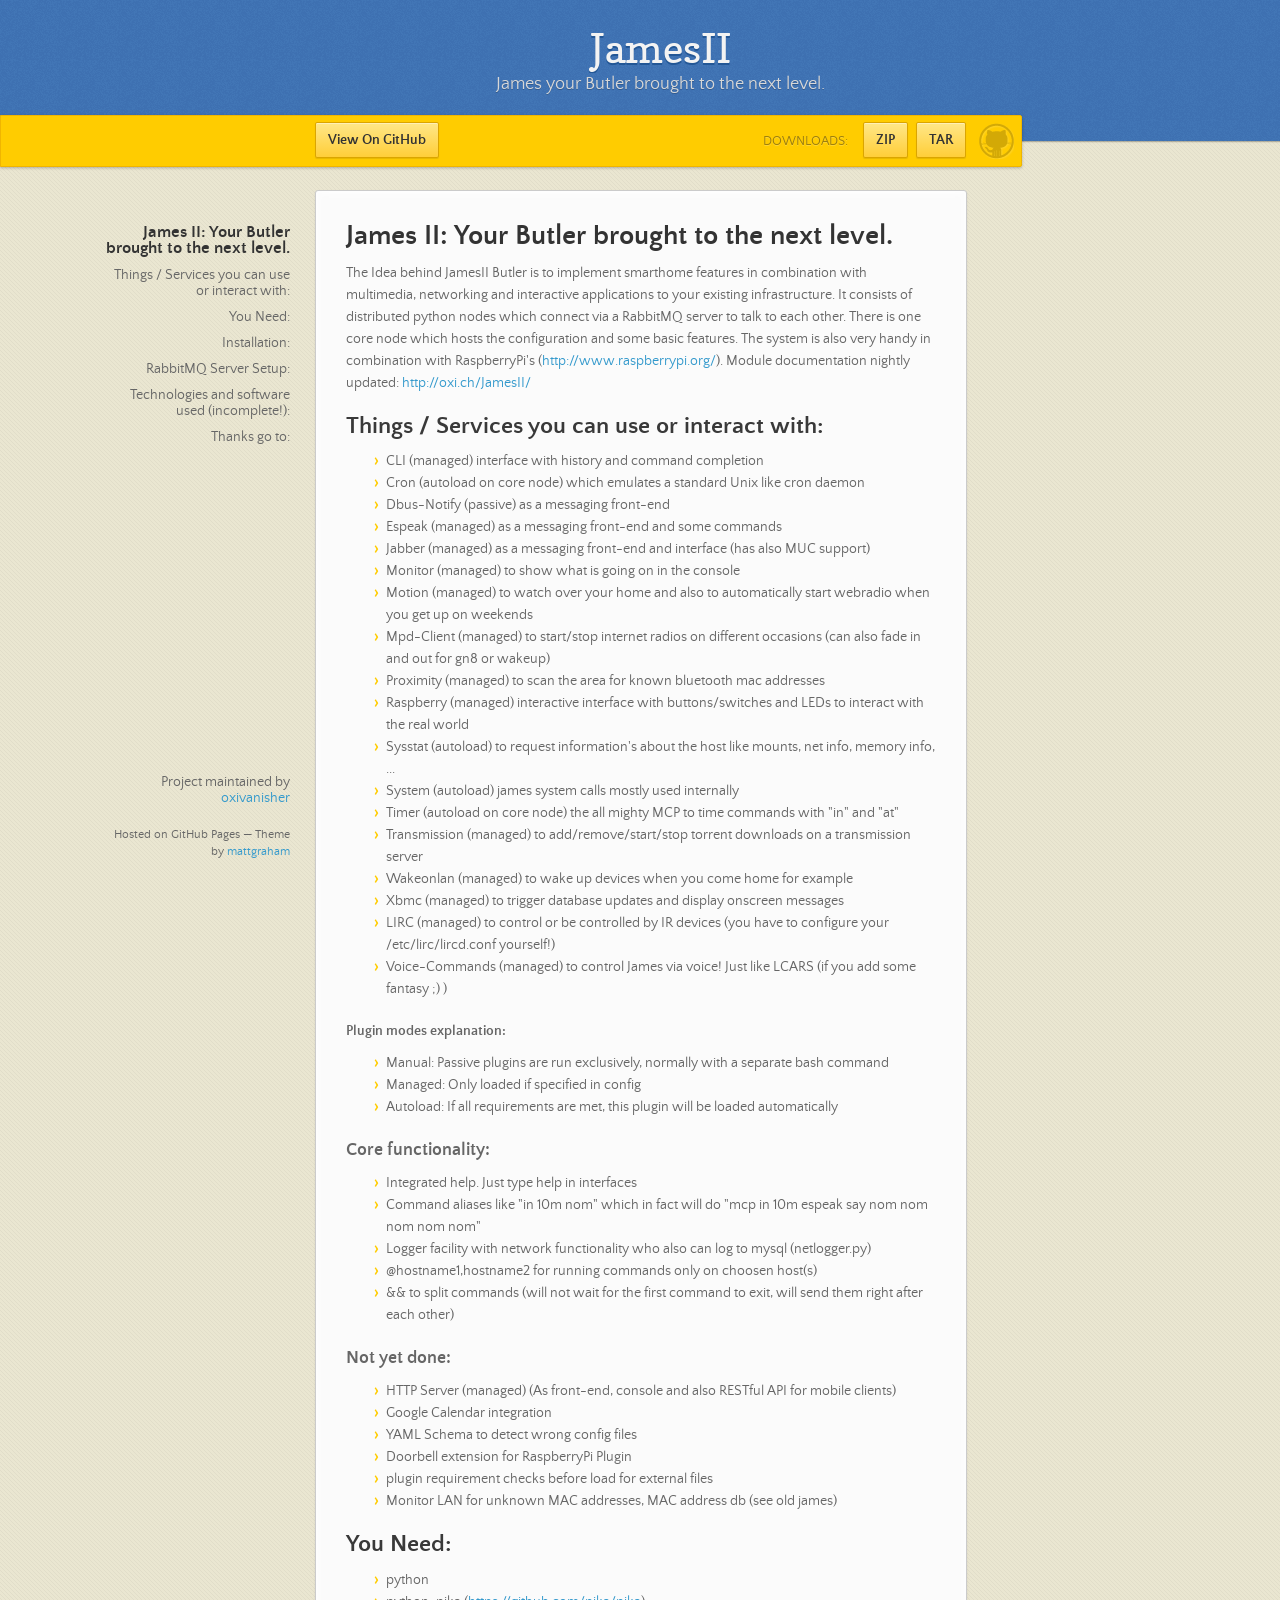
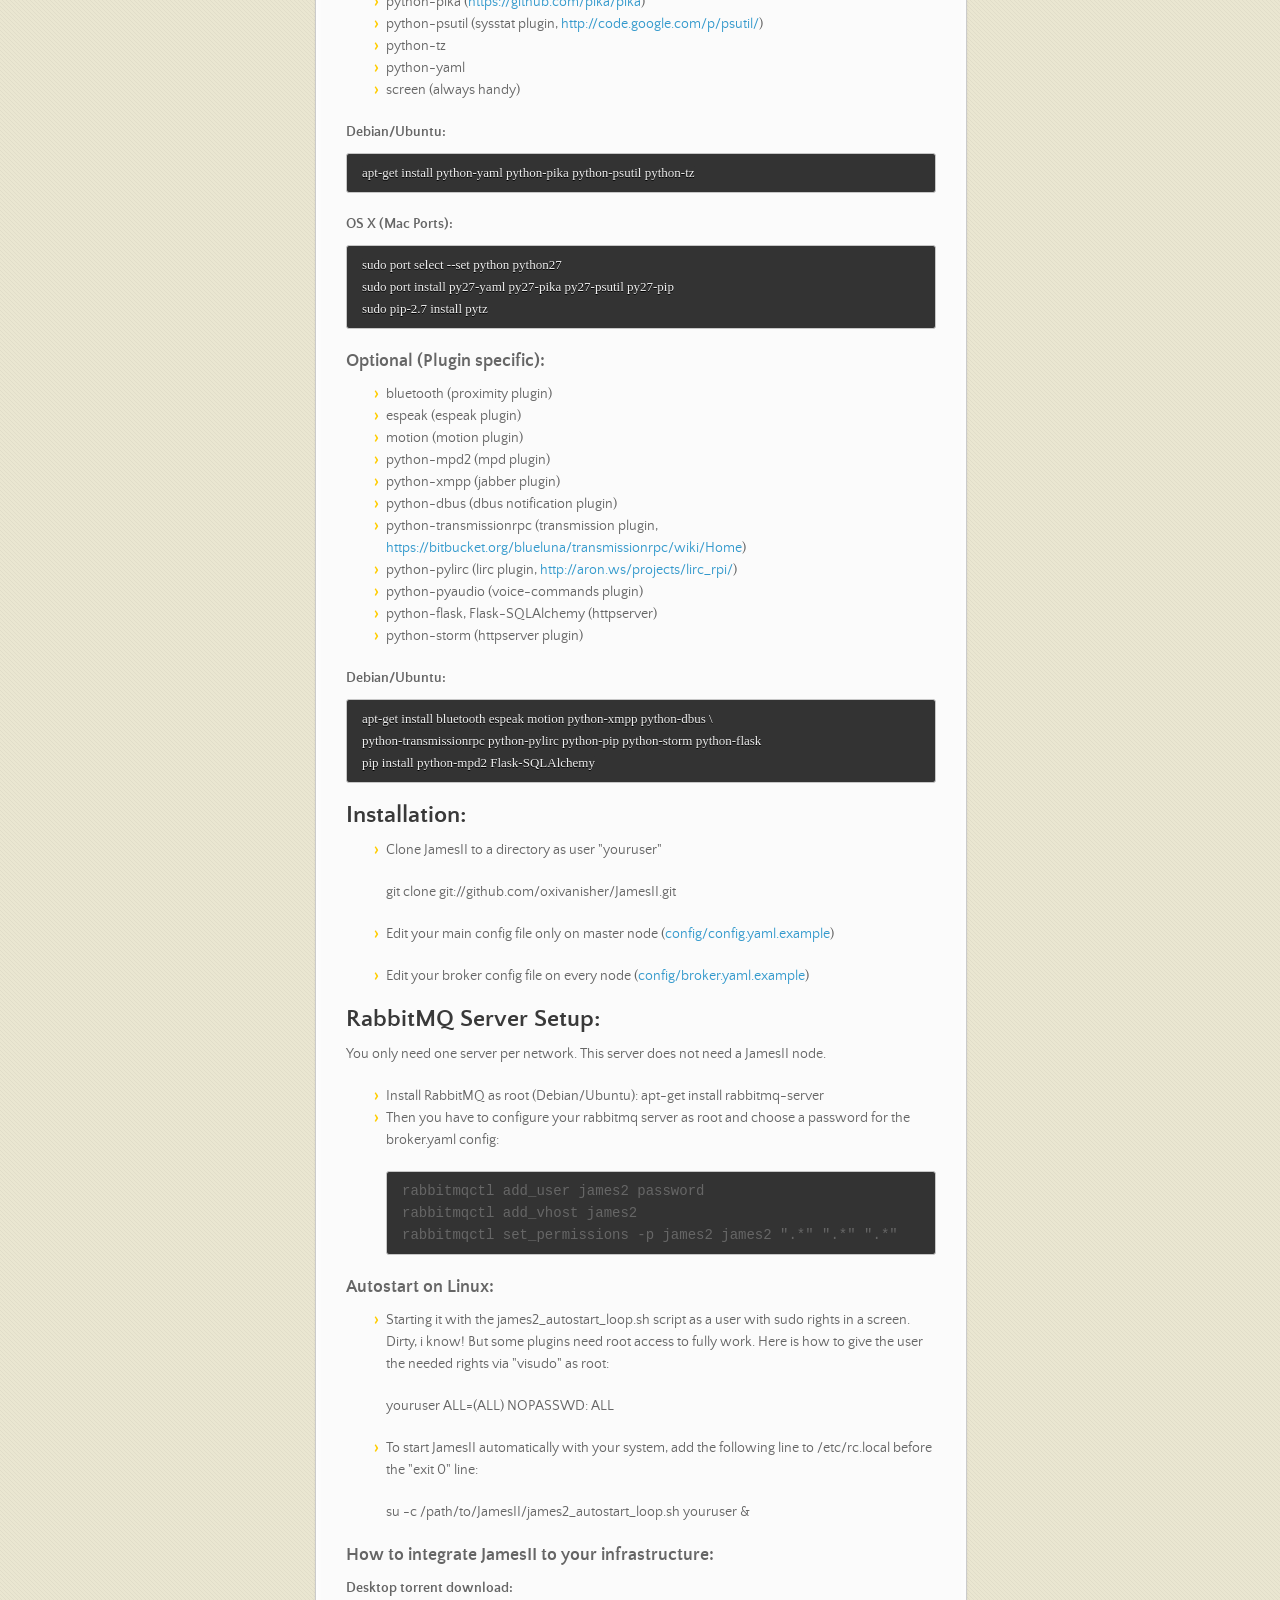
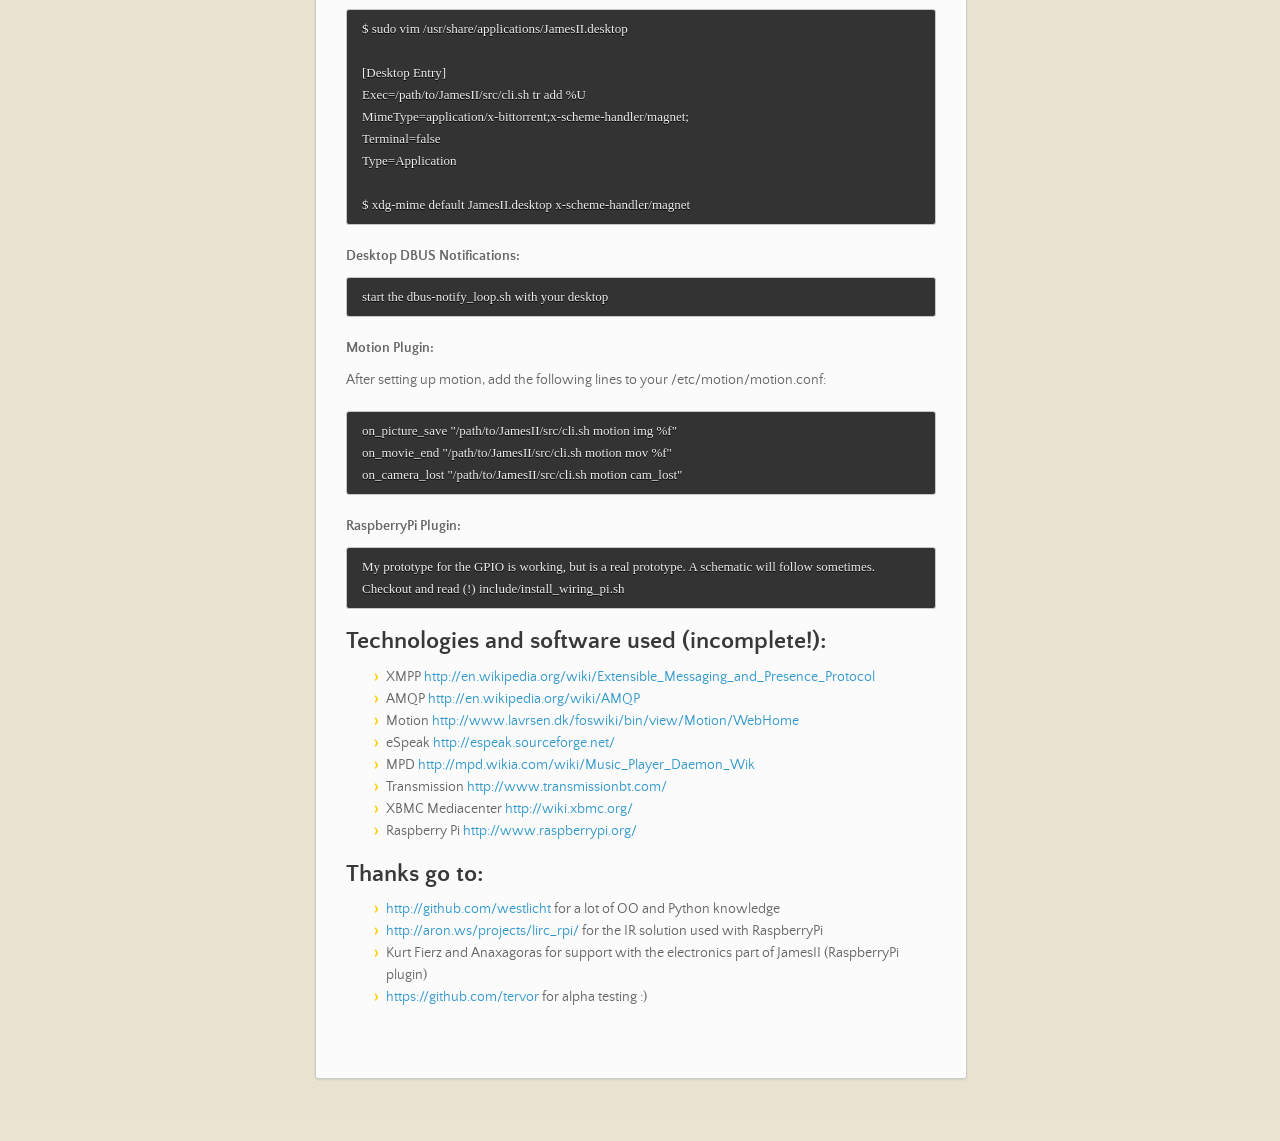
<file: index.html>
<!doctype html>
<html>
  <head>
    <meta charset="utf-8">
    <meta http-equiv="X-UA-Compatible" content="chrome=1">
    <title>JamesII by oxivanisher</title>
    <link rel="stylesheet" href="stylesheets/styles.css">
    <link rel="stylesheet" href="stylesheets/pygment_trac.css">
    <script src="https://ajax.googleapis.com/ajax/libs/jquery/1.7.1/jquery.min.js"></script>
    <script src="javascripts/main.js"></script>
    <!--[if lt IE 9]>
      <script src="//html5shiv.googlecode.com/svn/trunk/html5.js"></script>
    <![endif]-->
    <meta name="viewport" content="width=device-width, initial-scale=1, user-scalable=no">

  </head>
  <body>

      <header>
        <h1>JamesII</h1>
        <p>James your Butler brought to the next level.</p>
      </header>

      <div id="banner">
        <span id="logo"></span>

        <a href="https://github.com/oxivanisher/JamesII" class="button fork"><strong>View On GitHub</strong></a>
        <div class="downloads">
          <span>Downloads:</span>
          <ul>
            <li><a href="https://github.com/oxivanisher/JamesII/zipball/master" class="button">ZIP</a></li>
            <li><a href="https://github.com/oxivanisher/JamesII/tarball/master" class="button">TAR</a></li>
          </ul>
        </div>
      </div><!-- end banner -->

    <div class="wrapper">
      <nav>
        <ul></ul>
      </nav>
      <section>
        <h1>James II: Your Butler brought to the next level.</h1>

<p>The Idea behind JamesII Butler is to implement smarthome features in combination with multimedia, networking and interactive applications to your existing infrastructure. It consists of distributed python nodes which connect via a RabbitMQ server to talk to each other. There is one core node which hosts the configuration and some basic features.
The system is also very handy in combination with RaspberryPi's (<a href="http://www.raspberrypi.org/">http://www.raspberrypi.org/</a>).
Module documentation nightly updated: <a href="http://oxi.ch/JamesII/">http://oxi.ch/JamesII/</a></p>

<h2>Things / Services you can use or interact with:</h2>

<ul>
<li>CLI (managed) interface with history and command completion</li>
<li>Cron (autoload on core node) which emulates a standard Unix like cron daemon</li>
<li>Dbus-Notify (passive) as a messaging front-end</li>
<li>Espeak (managed) as a messaging front-end and some commands</li>
<li>Jabber (managed) as a messaging front-end and interface (has also MUC support)</li>
<li>Monitor (managed) to show what is going on in the console</li>
<li>Motion (managed) to watch over your home and also to automatically start webradio when you get up on weekends</li>
<li>Mpd-Client (managed) to start/stop internet radios on different occasions (can also fade in and out for gn8 or wakeup)</li>
<li>Proximity (managed) to scan the area for known bluetooth mac addresses</li>
<li>Raspberry (managed) interactive interface with buttons/switches and LEDs to interact with the real world</li>
<li>Sysstat (autoload) to request information's about the host like mounts, net info, memory info, ...</li>
<li>System (autoload) james system calls mostly used internally</li>
<li>Timer (autoload on core node) the all mighty MCP to time commands with "in" and "at"</li>
<li>Transmission (managed) to add/remove/start/stop torrent downloads on a transmission server</li>
<li>Wakeonlan (managed) to wake up devices when you come home for example</li>
<li>Xbmc (managed) to trigger database updates and display onscreen messages</li>
<li>LIRC (managed) to control or be controlled by IR devices (you have to configure your /etc/lirc/lircd.conf yourself!)</li>
<li>Voice-Commands (managed) to control James via voice! Just like LCARS (if you add some fantasy ;) )</li>
</ul><h4>Plugin modes explanation:</h4>

<ul>
<li>Manual: Passive plugins are run exclusively, normally with a separate bash command</li>
<li>Managed: Only loaded if specified in config</li>
<li>Autoload: If all requirements are met, this plugin will be loaded automatically</li>
</ul><h3>Core functionality:</h3>

<ul>
<li>Integrated help. Just type help in interfaces</li>
<li>Command aliases like "in 10m nom" which in fact will do "mcp in 10m espeak say nom nom nom nom nom"</li>
<li>Logger facility with network functionality who also can log to mysql (netlogger.py)</li>
<li>@hostname1,hostname2 for running commands only on choosen host(s)</li>
<li>&amp;&amp; to split commands (will not wait for the first command to exit, will send them right after each other)</li>
</ul><h3>Not yet done:</h3>

<ul>
<li>HTTP Server (managed) (As front-end, console and also RESTful API for mobile clients)</li>
<li>Google Calendar integration</li>
<li>YAML Schema to detect wrong config files</li>
<li>Doorbell extension for RaspberryPi Plugin</li>
<li>plugin requirement checks before load for external files</li>
<li>Monitor LAN for unknown MAC addresses, MAC address db (see old james)</li>
</ul><h2>You Need:</h2>

<ul>
<li>python</li>
<li>python-pika (<a href="https://github.com/pika/pika">https://github.com/pika/pika</a>)</li>
<li>python-psutil (sysstat plugin, <a href="http://code.google.com/p/psutil/">http://code.google.com/p/psutil/</a>)</li>
<li>python-tz</li>
<li>python-yaml</li>
<li>screen (always handy)</li>
</ul><h4>Debian/Ubuntu:</h4>

<pre><code>apt-get install python-yaml python-pika python-psutil python-tz
</code></pre>

<h4>OS X (Mac Ports):</h4>

<pre><code>sudo port select --set python python27
sudo port install py27-yaml py27-pika py27-psutil py27-pip
sudo pip-2.7 install pytz
</code></pre>

<h3>Optional (Plugin specific):</h3>

<ul>
<li>bluetooth (proximity plugin)</li>
<li>espeak (espeak plugin)</li>
<li>motion (motion plugin)</li>
<li>python-mpd2 (mpd plugin)</li>
<li>python-xmpp (jabber plugin)</li>
<li>python-dbus (dbus notification plugin)</li>
<li>python-transmissionrpc (transmission plugin, <a href="https://bitbucket.org/blueluna/transmissionrpc/wiki/Home">https://bitbucket.org/blueluna/transmissionrpc/wiki/Home</a>)</li>
<li>python-pylirc (lirc plugin, <a href="http://aron.ws/projects/lirc_rpi/">http://aron.ws/projects/lirc_rpi/</a>)</li>
<li>python-pyaudio (voice-commands plugin)</li>
<li>python-flask, Flask-SQLAlchemy (httpserver)</li>
<li>python-storm (httpserver plugin)</li>
</ul><h4>Debian/Ubuntu:</h4>

<pre><code>apt-get install bluetooth espeak motion python-xmpp python-dbus \
python-transmissionrpc python-pylirc python-pip python-storm python-flask
pip install python-mpd2 Flask-SQLAlchemy
</code></pre>

<h2>Installation:</h2>

<ul>
<li>
<p>Clone JamesII to a directory as user "youruser"</p>

<p>git clone git://github.com/oxivanisher/JamesII.git</p>
</li>
<li><p>Edit your main config file only on master node (<a href="https://github.com/oxivanisher/JamesII/blob/master/config/config.yaml.example" title="Base Config Example">config/config.yaml.example</a>)</p></li>
<li><p>Edit your broker config file on every node (<a href="https://github.com/oxivanisher/JamesII/blob/master/config/broker.yaml.example" title="Broker Example">config/broker.yaml.example</a>)</p></li>
</ul><h2>RabbitMQ Server Setup:</h2>

<p>You only need one server per network. This server does not need a JamesII node.</p>

<ul>
<li>Install RabbitMQ as root (Debian/Ubuntu):
apt-get install rabbitmq-server</li>
<li>
<p>Then you have to configure your rabbitmq server as root and choose a password for the broker.yaml config:</p>

<pre>rabbitmqctl add_user james2 password
rabbitmqctl add_vhost james2
rabbitmqctl set_permissions -p james2 james2 ".*" ".*" ".*"</pre>
</li>
</ul><h3>Autostart on Linux:</h3>

<ul>
<li>
<p>Starting it with the james2_autostart_loop.sh script as a user with sudo rights in a screen. Dirty, i know! But some plugins need root access to fully work. Here is how to give the user the needed rights via "visudo" as root:</p>

<p>youruser ALL=(ALL) NOPASSWD: ALL</p>
</li>
<li>
<p>To start JamesII automatically with your system, add the following line to /etc/rc.local before the "exit 0" line:</p>

<p>su -c /path/to/JamesII/james2_autostart_loop.sh youruser &amp;</p>
</li>
</ul><h3>How to integrate JamesII to your infrastructure:</h3>

<h4>Desktop torrent download:</h4>

<pre><code>$ sudo vim /usr/share/applications/JamesII.desktop

[Desktop Entry]
Exec=/path/to/JamesII/src/cli.sh tr add %U
MimeType=application/x-bittorrent;x-scheme-handler/magnet;
Terminal=false
Type=Application

$ xdg-mime default JamesII.desktop x-scheme-handler/magnet
</code></pre>

<h4>Desktop DBUS Notifications:</h4>

<pre><code>start the dbus-notify_loop.sh with your desktop
</code></pre>

<h4>Motion Plugin:</h4>

<p>After setting up motion, add the following lines to your /etc/motion/motion.conf:</p>

<pre><code>on_picture_save "/path/to/JamesII/src/cli.sh motion img %f"
on_movie_end "/path/to/JamesII/src/cli.sh motion mov %f"
on_camera_lost "/path/to/JamesII/src/cli.sh motion cam_lost"
</code></pre>

<h4>RaspberryPi Plugin:</h4>

<pre><code>My prototype for the GPIO is working, but is a real prototype. A schematic will follow sometimes.
Checkout and read (!) include/install_wiring_pi.sh
</code></pre>

<h2>Technologies and software used (incomplete!):</h2>

<ul>
<li>XMPP <a href="http://en.wikipedia.org/wiki/Extensible_Messaging_and_Presence_Protocol">http://en.wikipedia.org/wiki/Extensible_Messaging_and_Presence_Protocol</a>
</li>
<li>AMQP <a href="http://en.wikipedia.org/wiki/AMQP">http://en.wikipedia.org/wiki/AMQP</a>
</li>
<li>Motion <a href="http://www.lavrsen.dk/foswiki/bin/view/Motion/WebHome">http://www.lavrsen.dk/foswiki/bin/view/Motion/WebHome</a>
</li>
<li>eSpeak <a href="http://espeak.sourceforge.net/">http://espeak.sourceforge.net/</a>
</li>
<li>MPD <a href="http://mpd.wikia.com/wiki/Music_Player_Daemon_Wik">http://mpd.wikia.com/wiki/Music_Player_Daemon_Wik</a>
</li>
<li>Transmission <a href="http://www.transmissionbt.com/">http://www.transmissionbt.com/</a>
</li>
<li>XBMC Mediacenter <a href="http://wiki.xbmc.org/">http://wiki.xbmc.org/</a>
</li>
<li>Raspberry Pi <a href="http://www.raspberrypi.org/">http://www.raspberrypi.org/</a>
</li>
</ul><h2>Thanks go to:</h2>

<ul>
<li>
<a href="http://github.com/westlicht">http://github.com/westlicht</a> for a lot of OO and Python knowledge</li>
<li>
<a href="http://aron.ws/projects/lirc_rpi/">http://aron.ws/projects/lirc_rpi/</a> for the IR solution used with RaspberryPi</li>
<li>Kurt Fierz and Anaxagoras for support with the electronics part of JamesII (RaspberryPi plugin)</li>
<li>
<a href="https://github.com/tervor">https://github.com/tervor</a> for alpha testing :)</li>
</ul>
      </section>
      <footer>
        <p>Project maintained by <a href="https://github.com/oxivanisher">oxivanisher</a></p>
        <p><small>Hosted on GitHub Pages &mdash; Theme by <a href="http://twitter.com/#!/michigangraham">mattgraham</a></small></p>
      </footer>
    </div>
    <!--[if !IE]><script>fixScale(document);</script><![endif]-->
              <script type="text/javascript">
            var gaJsHost = (("https:" == document.location.protocol) ? "https://ssl." : "http://www.");
            document.write(unescape("%3Cscript src='" + gaJsHost + "google-analytics.com/ga.js' type='text/javascript'%3E%3C/script%3E"));
          </script>
          <script type="text/javascript">
            try {
              var pageTracker = _gat._getTracker("UA-40101021-1");
            pageTracker._trackPageview();
            } catch(err) {}
          </script>

  </body>
</html>
</file>
<file: stylesheets/styles.css>
/*
Leap Day for GitHub Pages
by Matt Graham
*/
@font-face {
  font-family: 'Quattrocento Sans';
  src: url("../fonts/quattrocentosans-bold-webfont.eot");
  src: url("../fonts/quattrocentosans-bold-webfont.eot?#iefix") format("embedded-opentype"), url("../fonts/quattrocentosans-bold-webfont.woff") format("woff"), url("../fonts/quattrocentosans-bold-webfont.ttf") format("truetype"), url("../fonts/quattrocentosans-bold-webfont.svg#QuattrocentoSansBold") format("svg");
  font-weight: bold;
  font-style: normal;
}

@font-face {
  font-family: 'Quattrocento Sans';
  src: url("../fonts/quattrocentosans-bolditalic-webfont.eot");
  src: url("../fonts/quattrocentosans-bolditalic-webfont.eot?#iefix") format("embedded-opentype"), url("../fonts/quattrocentosans-bolditalic-webfont.woff") format("woff"), url("../fonts/quattrocentosans-bolditalic-webfont.ttf") format("truetype"), url("../fonts/quattrocentosans-bolditalic-webfont.svg#QuattrocentoSansBoldItalic") format("svg");
  font-weight: bold;
  font-style: italic;
}

@font-face {
  font-family: 'Quattrocento Sans';
  src: url("../fonts/quattrocentosans-italic-webfont.eot");
  src: url("../fonts/quattrocentosans-italic-webfont.eot?#iefix") format("embedded-opentype"), url("../fonts/quattrocentosans-italic-webfont.woff") format("woff"), url("../fonts/quattrocentosans-italic-webfont.ttf") format("truetype"), url("../fonts/quattrocentosans-italic-webfont.svg#QuattrocentoSansItalic") format("svg");
  font-weight: normal;
  font-style: italic;
}

@font-face {
  font-family: 'Quattrocento Sans';
  src: url("../fonts/quattrocentosans-regular-webfont.eot");
  src: url("../fonts/quattrocentosans-regular-webfont.eot?#iefix") format("embedded-opentype"), url("../fonts/quattrocentosans-regular-webfont.woff") format("woff"), url("../fonts/quattrocentosans-regular-webfont.ttf") format("truetype"), url("../fonts/quattrocentosans-regular-webfont.svg#QuattrocentoSansRegular") format("svg");
  font-weight: normal;
  font-style: normal;
}

@font-face {
  font-family: 'Copse';
  src: url("../fonts/copse-regular-webfont.eot");
  src: url("../fonts/copse-regular-webfont.eot?#iefix") format("embedded-opentype"), url("../fonts/copse-regular-webfont.woff") format("woff"), url("../fonts/copse-regular-webfont.ttf") format("truetype"), url("../fonts/copse-regular-webfont.svg#CopseRegular") format("svg");
  font-weight: normal;
  font-style: normal;
}

/* normalize.css 2012-02-07T12:37 UTC - http://github.com/necolas/normalize.css */
/* =============================================================================
   HTML5 display definitions
   ========================================================================== */
/*
 * Corrects block display not defined in IE6/7/8/9 & FF3
 */
article,
aside,
details,
figcaption,
figure,
footer,
header,
hgroup,
nav,
section,
summary {
  display: block;
}

/*
 * Corrects inline-block display not defined in IE6/7/8/9 & FF3
 */
audio,
canvas,
video {
  display: inline-block;
  *display: inline;
  *zoom: 1;
}

/*
 * Prevents modern browsers from displaying 'audio' without controls
 */
audio:not([controls]) {
  display: none;
}

/*
 * Addresses styling for 'hidden' attribute not present in IE7/8/9, FF3, S4
 * Known issue: no IE6 support
 */
[hidden] {
  display: none;
}

/* =============================================================================
   Base
   ========================================================================== */
/*
 * 1. Corrects text resizing oddly in IE6/7 when body font-size is set using em units
 *    http://clagnut.com/blog/348/#c790
 * 2. Prevents iOS text size adjust after orientation change, without disabling user zoom
 *    www.456bereastreet.com/archive/201012/controlling_text_size_in_safari_for_ios_without_disabling_user_zoom/
 */
html {
  font-size: 100%;
  /* 1 */
  -webkit-text-size-adjust: 100%;
  /* 2 */
  -ms-text-size-adjust: 100%;
  /* 2 */
}

/*
 * Addresses font-family inconsistency between 'textarea' and other form elements.
 */
html,
button,
input,
select,
textarea {
  font-family: sans-serif;
}

/*
 * Addresses margins handled incorrectly in IE6/7
 */
body {
  margin: 0;
}

/* =============================================================================
   Links
   ========================================================================== */
/*
 * Addresses outline displayed oddly in Chrome
 */
a:focus {
  outline: thin dotted;
}

/*
 * Improves readability when focused and also mouse hovered in all browsers
 * people.opera.com/patrickl/experiments/keyboard/test
 */
a:hover,
a:active {
  outline: 0;
}

/* =============================================================================
   Typography
   ========================================================================== */
/*
 * Addresses font sizes and margins set differently in IE6/7
 * Addresses font sizes within 'section' and 'article' in FF4+, Chrome, S5
 */
h1 {
  font-size: 2em;
  margin: 0.67em 0;
}

h2 {
  font-size: 1.5em;
  margin: 0.83em 0;
}

h3 {
  font-size: 1.17em;
  margin: 1em 0;
}

h4 {
  font-size: 1em;
  margin: 1.33em 0;
}

h5 {
  font-size: 0.83em;
  margin: 1.67em 0;
}

h6 {
  font-size: 0.75em;
  margin: 2.33em 0;
}

/*
 * Addresses styling not present in IE7/8/9, S5, Chrome
 */
abbr[title] {
  border-bottom: 1px dotted;
}

/*
 * Addresses style set to 'bolder' in FF3+, S4/5, Chrome
*/
b,
strong {
  font-weight: bold;
}

blockquote {
  margin: 1em 40px;
}

/*
 * Addresses styling not present in S5, Chrome
 */
dfn {
  font-style: italic;
}

/*
 * Addresses styling not present in IE6/7/8/9
 */
mark {
  background: #ff0;
  color: #000;
}

/*
 * Addresses margins set differently in IE6/7
 */
p,
pre {
  margin: 1em 0;
}

/*
 * Corrects font family set oddly in IE6, S4/5, Chrome
 * en.wikipedia.org/wiki/User:Davidgothberg/Test59
 */
pre,
code,
kbd,
samp {
  font-family: monospace, serif;
  _font-family: 'courier new', monospace;
  font-size: 1em;
}

/*
 * 1. Addresses CSS quotes not supported in IE6/7
 * 2. Addresses quote property not supported in S4
 */
/* 1 */
q {
  quotes: none;
}

/* 2 */
q:before,
q:after {
  content: '';
  content: none;
}

small {
  font-size: 75%;
}

/*
 * Prevents sub and sup affecting line-height in all browsers
 * gist.github.com/413930
 */
sub,
sup {
  font-size: 75%;
  line-height: 0;
  position: relative;
  vertical-align: baseline;
}

sup {
  top: -0.5em;
}

sub {
  bottom: -0.25em;
}

/* =============================================================================
   Lists
   ========================================================================== */
/*
 * Addresses margins set differently in IE6/7
 */
dl,
menu,
ol,
ul {
  margin: 1em 0;
}

dd {
  margin: 0 0 0 40px;
}

/*
 * Addresses paddings set differently in IE6/7
 */
menu,
ol,
ul {
  padding: 0 0 0 40px;
}

/*
 * Corrects list images handled incorrectly in IE7
 */
nav ul,
nav ol {
  list-style: none;
  list-style-image: none;
}

/* =============================================================================
   Embedded content
   ========================================================================== */
/*
 * 1. Removes border when inside 'a' element in IE6/7/8/9, FF3
 * 2. Improves image quality when scaled in IE7
 *    code.flickr.com/blog/2008/11/12/on-ui-quality-the-little-things-client-side-image-resizing/
 */
img {
  border: 0;
  /* 1 */
  -ms-interpolation-mode: bicubic;
  /* 2 */
}

/*
 * Corrects overflow displayed oddly in IE9
 */
svg:not(:root) {
  overflow: hidden;
}

/* =============================================================================
   Figures
   ========================================================================== */
/*
 * Addresses margin not present in IE6/7/8/9, S5, O11
 */
figure {
  margin: 0;
}

/* =============================================================================
   Forms
   ========================================================================== */
/*
 * Corrects margin displayed oddly in IE6/7
 */
form {
  margin: 0;
}

/*
 * Define consistent border, margin, and padding
 */
fieldset {
  border: 1px solid #c0c0c0;
  margin: 0 2px;
  padding: 0.35em 0.625em 0.75em;
}

/*
 * 1. Corrects color not being inherited in IE6/7/8/9
 * 2. Corrects text not wrapping in FF3 
 * 3. Corrects alignment displayed oddly in IE6/7
 */
legend {
  border: 0;
  /* 1 */
  padding: 0;
  white-space: normal;
  /* 2 */
  *margin-left: -7px;
  /* 3 */
}

/*
 * 1. Corrects font size not being inherited in all browsers
 * 2. Addresses margins set differently in IE6/7, FF3+, S5, Chrome
 * 3. Improves appearance and consistency in all browsers
 */
button,
input,
select,
textarea {
  font-size: 100%;
  /* 1 */
  margin: 0;
  /* 2 */
  vertical-align: baseline;
  /* 3 */
  *vertical-align: middle;
  /* 3 */
}

/*
 * Addresses FF3/4 setting line-height on 'input' using !important in the UA stylesheet
 */
button,
input {
  line-height: normal;
  /* 1 */
}

/*
 * 1. Improves usability and consistency of cursor style between image-type 'input' and others
 * 2. Corrects inability to style clickable 'input' types in iOS
 * 3. Removes inner spacing in IE7 without affecting normal text inputs
 *    Known issue: inner spacing remains in IE6
 */
button,
input[type="button"],
input[type="reset"],
input[type="submit"] {
  cursor: pointer;
  /* 1 */
  -webkit-appearance: button;
  /* 2 */
  *overflow: visible;
  /* 3 */
}

/*
 * Re-set default cursor for disabled elements
 */
button[disabled],
input[disabled] {
  cursor: default;
}

/*
 * 1. Addresses box sizing set to content-box in IE8/9
 * 2. Removes excess padding in IE8/9
 * 3. Removes excess padding in IE7
      Known issue: excess padding remains in IE6
 */
input[type="checkbox"],
input[type="radio"] {
  box-sizing: border-box;
  /* 1 */
  padding: 0;
  /* 2 */
  *height: 13px;
  /* 3 */
  *width: 13px;
  /* 3 */
}

/*
 * 1. Addresses appearance set to searchfield in S5, Chrome
 * 2. Addresses box-sizing set to border-box in S5, Chrome (include -moz to future-proof)
 */
input[type="search"] {
  -webkit-appearance: textfield;
  /* 1 */
  -moz-box-sizing: content-box;
  -webkit-box-sizing: content-box;
  /* 2 */
  box-sizing: content-box;
}

/*
 * Removes inner padding and search cancel button in S5, Chrome on OS X
 */
input[type="search"]::-webkit-search-decoration,
input[type="search"]::-webkit-search-cancel-button {
  -webkit-appearance: none;
}

/*
 * Removes inner padding and border in FF3+
 * www.sitepen.com/blog/2008/05/14/the-devils-in-the-details-fixing-dojos-toolbar-buttons/
 */
button::-moz-focus-inner,
input::-moz-focus-inner {
  border: 0;
  padding: 0;
}

/*
 * 1. Removes default vertical scrollbar in IE6/7/8/9
 * 2. Improves readability and alignment in all browsers
 */
textarea {
  overflow: auto;
  /* 1 */
  vertical-align: top;
  /* 2 */
}

/* =============================================================================
   Tables
   ========================================================================== */
/*
 * Remove most spacing between table cells
 */
table {
  border-collapse: collapse;
  border-spacing: 0;
}

body {
  font: 14px/22px "Quattrocento Sans", "Helvetica Neue", Helvetica, Arial, sans-serif;
  color: #666;
  font-weight: 300;
  margin: 0px;
  padding: 0px 0 20px 0px;
  background: url(../images/body-background.png) #eae6d1;
}

h1, h2, h3, h4, h5, h6 {
  color: #333;
  margin: 0 0 10px;
}

p, ul, ol, table, pre, dl {
  margin: 0 0 20px;
}

h1, h2, h3 {
  line-height: 1.1;
}

h1 {
  font-size: 28px;
}

h2 {
  font-size: 24px;
  color: #393939;
}

h3, h4, h5, h6 {
  color: #666666;
}

h3 {
  font-size: 18px;
  line-height: 24px;
}

a {
  color: #3399cc;
  font-weight: 400;
  text-decoration: none;
}

a small {
  font-size: 11px;
  color: #666;
  margin-top: -0.6em;
  display: block;
}

ul {
  list-style-image: url("../images/bullet.png");
}

strong {
  font-weight: bold;
  color: #333;
}

.wrapper {
  width: 650px;
  margin: 0 auto;
  position: relative;
}

section img {
  max-width: 100%;
}

blockquote {
  border-left: 1px solid #ffcc00;
  margin: 0;
  padding: 0 0 0 20px;
  font-style: italic;
}

code {
  font-family: "Lucida Sans", Monaco, Bitstream Vera Sans Mono, Lucida Console, Terminal;
  font-size: 13px;
  color: #efefef;
  text-shadow: 0px 1px 0px #000;
  margin: 0 4px;
  padding: 2px 6px;
  background: #333;
  -moz-border-radius: 2px;
  -webkit-border-radius: 2px;
  -o-border-radius: 2px;
  -ms-border-radius: 2px;
  -khtml-border-radius: 2px;
  border-radius: 2px;
}

pre {
  padding: 8px 15px;
  background: #333333;
  -moz-border-radius: 3px;
  -webkit-border-radius: 3px;
  -o-border-radius: 3px;
  -ms-border-radius: 3px;
  -khtml-border-radius: 3px;
  border-radius: 3px;
  border: 1px solid #c7c7c7;
  overflow: auto;
  overflow-y: hidden;
}
pre code {
  margin: 0px;
  padding: 0px;
}

table {
  width: 100%;
  border-collapse: collapse;
}

th {
  text-align: left;
  padding: 5px 10px;
  border-bottom: 1px solid #e5e5e5;
  color: #444;
}

td {
  text-align: left;
  padding: 5px 10px;
  border-bottom: 1px solid #e5e5e5;
  border-right: 1px solid #ffcc00;
}
td:first-child {
  border-left: 1px solid #ffcc00;
}

hr {
  border: 0;
  outline: none;
  height: 11px;
  background: transparent url("../images/hr.gif") center center repeat-x;
  margin: 0 0 20px;
}

dt {
  color: #444;
  font-weight: 700;
}

header {
  padding: 25px 20px 40px 20px;
  margin: 0;
  position: fixed;
  top: 0;
  left: 0;
  right: 0;
  width: 100%;
  text-align: center;
  background: url(../images/background.png) #4276b6;
  -moz-box-shadow: 1px 0px 2px rgba(0, 0, 0, 0.75);
  -webkit-box-shadow: 1px 0px 2px rgba(0, 0, 0, 0.75);
  -o-box-shadow: 1px 0px 2px rgba(0, 0, 0, 0.75);
  box-shadow: 1px 0px 2px rgba(0, 0, 0, 0.75);
  z-index: 99;
  -webkit-font-smoothing: antialiased;
  min-height: 76px;
}
header h1 {
  font: 40px/48px "Copse", "Helvetica Neue", Helvetica, Arial, sans-serif;
  color: #f3f3f3;
  text-shadow: 0px 2px 0px #235796;
  margin: 0px;
  white-space: nowrap;
  overflow: hidden;
  text-overflow: ellipsis;
  -o-text-overflow: ellipsis;
  -ms-text-overflow: ellipsis;
}
header p {
  color: #d8d8d8;
  text-shadow: rgba(0, 0, 0, 0.2) 0 1px 0;
  font-size: 18px;
  margin: 0px;
}

#banner {
  z-index: 100;
  left: 0;
  right: 50%;
  height: 50px;
  margin-right: -382px;
  position: fixed;
  top: 115px;
  background: #ffcc00;
  border: 1px solid #f0b500;
  -moz-box-shadow: 0px 1px 3px rgba(0, 0, 0, 0.25);
  -webkit-box-shadow: 0px 1px 3px rgba(0, 0, 0, 0.25);
  -o-box-shadow: 0px 1px 3px rgba(0, 0, 0, 0.25);
  box-shadow: 0px 1px 3px rgba(0, 0, 0, 0.25);
  -moz-border-radius: 0px 2px 2px 0px;
  -webkit-border-radius: 0px 2px 2px 0px;
  -o-border-radius: 0px 2px 2px 0px;
  -ms-border-radius: 0px 2px 2px 0px;
  -khtml-border-radius: 0px 2px 2px 0px;
  border-radius: 0px 2px 2px 0px;
  padding-right: 10px;
}
#banner .button {
  border: 1px solid #dba500;
  background: -webkit-gradient(linear, 50% 0%, 50% 100%, color-stop(0%, #ffe788), color-stop(100%, #ffce38));
  background: -webkit-linear-gradient(#ffe788, #ffce38);
  background: -moz-linear-gradient(#ffe788, #ffce38);
  background: -o-linear-gradient(#ffe788, #ffce38);
  background: -ms-linear-gradient(#ffe788, #ffce38);
  background: linear-gradient(#ffe788, #ffce38);
  -moz-border-radius: 2px;
  -webkit-border-radius: 2px;
  -o-border-radius: 2px;
  -ms-border-radius: 2px;
  -khtml-border-radius: 2px;
  border-radius: 2px;
  -moz-box-shadow: inset 0px 1px 0px rgba(255, 255, 255, 0.4), 0px 1px 1px rgba(0, 0, 0, 0.1);
  -webkit-box-shadow: inset 0px 1px 0px rgba(255, 255, 255, 0.4), 0px 1px 1px rgba(0, 0, 0, 0.1);
  -o-box-shadow: inset 0px 1px 0px rgba(255, 255, 255, 0.4), 0px 1px 1px rgba(0, 0, 0, 0.1);
  box-shadow: inset 0px 1px 0px rgba(255, 255, 255, 0.4), 0px 1px 1px rgba(0, 0, 0, 0.1);
  background-color: #FFE788;
  margin-left: 5px;
  padding: 10px 12px;
  margin-top: 6px;
  line-height: 14px;
  font-size: 14px;
  color: #333;
  font-weight: bold;
  display: inline-block;
  text-align: center;
}
#banner .button:hover {
  background: -webkit-gradient(linear, 50% 0%, 50% 100%, color-stop(0%, #ffe788), color-stop(100%, #ffe788));
  background: -webkit-linear-gradient(#ffe788, #ffe788);
  background: -moz-linear-gradient(#ffe788, #ffe788);
  background: -o-linear-gradient(#ffe788, #ffe788);
  background: -ms-linear-gradient(#ffe788, #ffe788);
  background: linear-gradient(#ffe788, #ffe788);
  background-color: #ffeca0;
}
#banner .fork {
  position: fixed;
  left: 50%;
  margin-left: -325px;
  padding: 10px 12px;
  margin-top: 6px;
  line-height: 14px;
  font-size: 14px;
  background-color: #FFE788;
}
#banner .downloads {
  float: right;
  margin: 0 45px 0 0;
}
#banner .downloads span {
  float: left;
  line-height: 52px;
  font-size: 90%;
  color: #9d7f0d;
  text-transform: uppercase;
  text-shadow: rgba(255, 255, 255, 0.2) 0 1px 0;
}
#banner ul {
  list-style: none;
  height: 40px;
  padding: 0;
  float: left;
  margin-left: 10px;
}
#banner ul li {
  display: inline;
}
#banner ul li a.button {
  background-color: #FFE788;
}
#banner #logo {
  position: absolute;
  height: 36px;
  width: 36px;
  right: 7px;
  top: 7px;
  display: block;
  background: url(../images/octocat-logo.png);
}

section {
  width: 590px;
  padding: 30px 30px 50px 30px;
  margin: 20px 0;
  margin-top: 190px;
  position: relative;
  background: #fbfbfb;
  -moz-border-radius: 3px;
  -webkit-border-radius: 3px;
  -o-border-radius: 3px;
  -ms-border-radius: 3px;
  -khtml-border-radius: 3px;
  border-radius: 3px;
  border: 1px solid #cbcbcb;
  -moz-box-shadow: 0px 1px 2px rgba(0, 0, 0, 0.09), inset 0px 0px 2px 2px rgba(255, 255, 255, 0.5), inset 0 0 5px 5px rgba(255, 255, 255, 0.4);
  -webkit-box-shadow: 0px 1px 2px rgba(0, 0, 0, 0.09), inset 0px 0px 2px 2px rgba(255, 255, 255, 0.5), inset 0 0 5px 5px rgba(255, 255, 255, 0.4);
  -o-box-shadow: 0px 1px 2px rgba(0, 0, 0, 0.09), inset 0px 0px 2px 2px rgba(255, 255, 255, 0.5), inset 0 0 5px 5px rgba(255, 255, 255, 0.4);
  box-shadow: 0px 1px 2px rgba(0, 0, 0, 0.09), inset 0px 0px 2px 2px rgba(255, 255, 255, 0.5), inset 0 0 5px 5px rgba(255, 255, 255, 0.4);
}

small {
  font-size: 12px;
}

nav {
  width: 230px;
  position: fixed;
  top: 220px;
  left: 50%;
  margin-left: -580px;
  text-align: right;
}
nav ul {
  list-style: none;
  list-style-image: none;
  font-size: 14px;
  line-height: 24px;
}
nav ul li {
  padding: 5px 0px;
  line-height: 16px;
}
nav ul li.tag-h1 {
  font-size: 1.2em;
}
nav ul li.tag-h1 a {
  font-weight: bold;
  color: #333;
}
nav ul li.tag-h2 + .tag-h1 {
  margin-top: 10px;
}
nav ul a {
  color: #666;
}
nav ul a:hover {
  color: #999;
}

footer {
  width: 180px;
  position: fixed;
  left: 50%;
  margin-left: -530px;
  bottom: 20px;
  text-align: right;
  line-height: 16px;
}

@media print, screen and (max-width: 1060px) {
  div.wrapper {
    width: auto;
    margin: 0;
  }

  nav {
    display: none;
  }

  header, section, footer {
    float: none;
  }
  header h1, section h1, footer h1 {
    white-space: nowrap;
    overflow: hidden;
    text-overflow: ellipsis;
    -o-text-overflow: ellipsis;
    -ms-text-overflow: ellipsis;
  }

  #banner {
    width: 100%;
  }
  #banner .downloads {
    margin-right: 60px;
  }
  #banner #logo {
    margin-right: 15px;
  }

  section {
    border: 1px solid #e5e5e5;
    border-width: 1px 0;
    padding: 20px auto;
    margin: 190px auto 20px;
    max-width: 600px;
  }

  footer {
    text-align: center;
    margin: 20px auto;
    position: relative;
    left: auto;
    bottom: auto;
    width: auto;
  }
}
@media print, screen and (max-width: 720px) {
  body {
    word-wrap: break-word;
  }

  header {
    padding: 20px 20px;
    margin: 0;
  }
  header h1 {
    font-size: 32px;
    white-space: nowrap;
    overflow: hidden;
    text-overflow: ellipsis;
    -o-text-overflow: ellipsis;
    -ms-text-overflow: ellipsis;
  }
  header p {
    display: none;
  }

  #banner {
    top: 80px;
  }
  #banner .fork {
    float: left;
    display: inline-block;
    margin-left: 0px;
    position: fixed;
    left: 20px;
  }

  section {
    margin-top: 130px;
    margin-bottom: 0px;
    width: auto;
  }

  header ul, header p.view {
    position: static;
  }
}
@media print, screen and (max-width: 480px) {
  header {
    position: relative;
    padding: 5px 0px;
    min-height: 0px;
  }
  header h1 {
    font-size: 24px;
    white-space: nowrap;
    overflow: hidden;
    text-overflow: ellipsis;
    -o-text-overflow: ellipsis;
    -ms-text-overflow: ellipsis;
  }

  section {
    margin-top: 5px;
  }

  #banner {
    display: none;
  }

  header ul {
    display: none;
  }
}
@media print {
  body {
    padding: 0.4in;
    font-size: 12pt;
    color: #444;
  }
}
@media print, screen and (max-height: 680px) {
  footer {
    text-align: center;
    margin: 20px auto;
    position: relative;
    left: auto;
    bottom: auto;
    width: auto;
  }
}
@media print, screen and (max-height: 480px) {
  nav {
    display: none;
  }

  footer {
    text-align: center;
    margin: 20px auto;
    position: relative;
    left: auto;
    bottom: auto;
    width: auto;
  }
}
</file>
<file: stylesheets/pygment_trac.css>
.highlight .hll { background-color: #404040 }
.highlight  { color: #d0d0d0 }
.highlight .c { color: #999999; font-style: italic } /* Comment */
.highlight .err { color: #a61717; background-color: #e3d2d2 } /* Error */
.highlight .g { color: #d0d0d0 } /* Generic */
.highlight .k { color: #6ab825; font-weight: normal } /* Keyword */
.highlight .l { color: #d0d0d0 } /* Literal */
.highlight .n { color: #d0d0d0 } /* Name */
.highlight .o { color: #d0d0d0 } /* Operator */
.highlight .x { color: #d0d0d0 } /* Other */
.highlight .p { color: #d0d0d0 } /* Punctuation */
.highlight .cm { color: #999999; font-style: italic } /* Comment.Multiline */
.highlight .cp { color: #cd2828; font-weight: normal } /* Comment.Preproc */
.highlight .c1 { color: #999999; font-style: italic } /* Comment.Single */
.highlight .cs { color: #e50808; font-weight: normal; background-color: #520000 } /* Comment.Special */
.highlight .gd { color: #d22323 } /* Generic.Deleted */
.highlight .ge { color: #d0d0d0; font-style: italic } /* Generic.Emph */
.highlight .gr { color: #d22323 } /* Generic.Error */
.highlight .gh { color: #ffffff; font-weight: normal } /* Generic.Heading */
.highlight .gi { color: #589819 } /* Generic.Inserted */
.highlight .go { color: #cccccc } /* Generic.Output */
.highlight .gp { color: #aaaaaa } /* Generic.Prompt */
.highlight .gs { color: #d0d0d0; font-weight: normal } /* Generic.Strong */
.highlight .gu { color: #ffffff; text-decoration: underline } /* Generic.Subheading */
.highlight .gt { color: #d22323 } /* Generic.Traceback */
.highlight .kc { color: #6ab825; font-weight: normal } /* Keyword.Constant */
.highlight .kd { color: #6ab825; font-weight: normal } /* Keyword.Declaration */
.highlight .kn { color: #6ab825; font-weight: normal } /* Keyword.Namespace */
.highlight .kp { color: #6ab825 } /* Keyword.Pseudo */
.highlight .kr { color: #6ab825; font-weight: normal } /* Keyword.Reserved */
.highlight .kt { color: #6ab825; font-weight: normal } /* Keyword.Type */
.highlight .ld { color: #d0d0d0 } /* Literal.Date */
.highlight .m { color: #3677a9 } /* Literal.Number */
.highlight .s { color: #ff8 } /* Literal.String */
.highlight .na { color: #bbbbbb } /* Name.Attribute */
.highlight .nb { color: #24909d } /* Name.Builtin */
.highlight .nc { color: #447fcf; text-decoration: underline } /* Name.Class */
.highlight .no { color: #40ffff } /* Name.Constant */
.highlight .nd { color: #ffa500 } /* Name.Decorator */
.highlight .ni { color: #d0d0d0 } /* Name.Entity */
.highlight .ne { color: #bbbbbb } /* Name.Exception */
.highlight .nf { color: #447fcf } /* Name.Function */
.highlight .nl { color: #d0d0d0 } /* Name.Label */
.highlight .nn { color: #447fcf; text-decoration: underline } /* Name.Namespace */
.highlight .nx { color: #d0d0d0 } /* Name.Other */
.highlight .py { color: #d0d0d0 } /* Name.Property */
.highlight .nt { color: #6ab825;} /* Name.Tag */
.highlight .nv { color: #40ffff } /* Name.Variable */
.highlight .ow { color: #6ab825; font-weight: normal } /* Operator.Word */
.highlight .w { color: #666666 } /* Text.Whitespace */
.highlight .mf { color: #3677a9 } /* Literal.Number.Float */
.highlight .mh { color: #3677a9 } /* Literal.Number.Hex */
.highlight .mi { color: #3677a9 } /* Literal.Number.Integer */
.highlight .mo { color: #3677a9 } /* Literal.Number.Oct */
.highlight .sb { color: #ff8 } /* Literal.String.Backtick */
.highlight .sc { color: #ff8 } /* Literal.String.Char */
.highlight .sd { color: #ff8 } /* Literal.String.Doc */
.highlight .s2 { color: #ff8 } /* Literal.String.Double */
.highlight .se { color: #ff8 } /* Literal.String.Escape */
.highlight .sh { color: #ff8 } /* Literal.String.Heredoc */
.highlight .si { color: #ff8 } /* Literal.String.Interpol */
.highlight .sx { color: #ffa500 } /* Literal.String.Other */
.highlight .sr { color: #ff8 } /* Literal.String.Regex */
.highlight .s1 { color: #ff8 } /* Literal.String.Single */
.highlight .ss { color: #ff8 } /* Literal.String.Symbol */
.highlight .bp { color: #24909d } /* Name.Builtin.Pseudo */
.highlight .vc { color: #40ffff } /* Name.Variable.Class */
.highlight .vg { color: #40ffff } /* Name.Variable.Global */
.highlight .vi { color: #40ffff } /* Name.Variable.Instance */
.highlight .il { color: #3677a9 } /* Literal.Number.Integer.Long */
</file>
